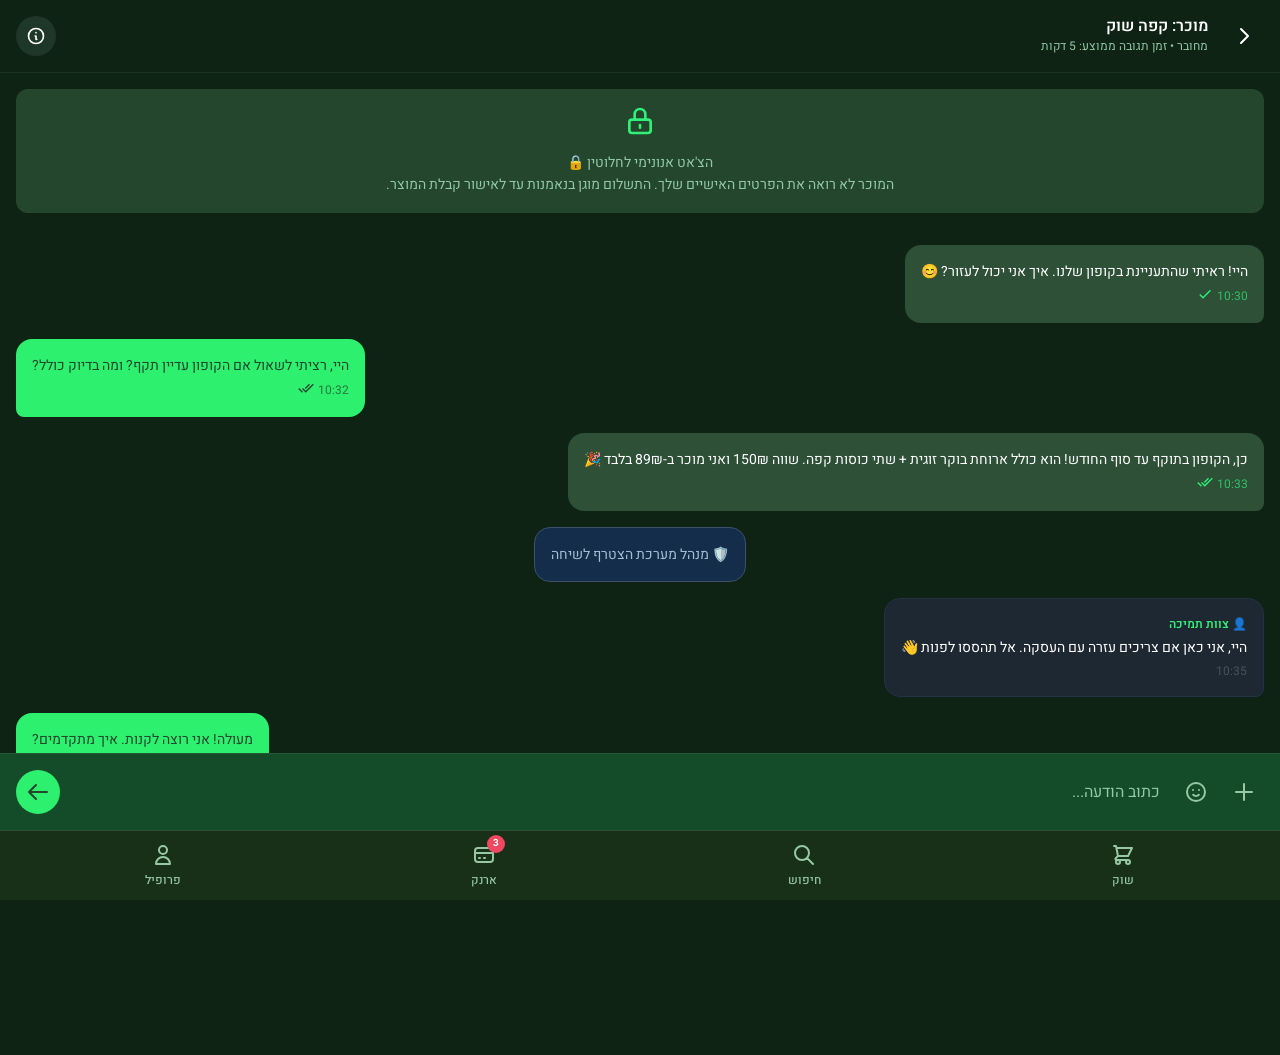
<file: webapp/chat.html>
<!DOCTYPE html>
<html lang="he" dir="rtl">
<head>
  <meta charset="UTF-8">
  <meta name="viewport" content="width=device-width, initial-scale=1.0, maximum-scale=1.0, user-scalable=no">
  <meta name="theme-color" content="#0F2314">
  <meta name="apple-mobile-web-app-capable" content="yes">
  <meta name="apple-mobile-web-app-status-bar-style" content="black-translucent">
  
  <title>צ'אט - שוק הקופונים</title>
  
  <!-- PWA Manifest -->
  <link rel="manifest" href="manifest.json">
  <link rel="apple-touch-icon" href="assets/icon-192.png">
  
  <!-- Google Fonts - Heebo for Hebrew -->
  <link rel="preconnect" href="https://fonts.googleapis.com">
  <link rel="preconnect" href="https://fonts.gstatic.com" crossorigin>
  <link href="https://fonts.googleapis.com/css2?family=Heebo:wght@300;400;500;600;700;800&display=swap" rel="stylesheet">
  
  <!-- Telegram Web App SDK -->
  <script src="https://telegram.org/js/telegram-web-app.js"></script>
  
  <!-- Styles -->
  <link rel="stylesheet" href="css/styles.css">
</head>
<body class="chat-page">
  <!-- Chat Header -->
  <header class="chat-header">
    <button class="chat-header__back" aria-label="חזור" onclick="history.back()">
      <svg xmlns="http://www.w3.org/2000/svg" fill="none" viewBox="0 0 24 24" stroke="currentColor" stroke-width="2">
        <path stroke-linecap="round" stroke-linejoin="round" d="M9 5l7 7-7 7" />
      </svg>
    </button>
    <div class="chat-header__info">
      <h1 class="chat-header__name">מוכר: קפה שוק</h1>
      <p class="chat-header__status">מחובר • זמן תגובה ממוצע: 5 דקות</p>
    </div>
    <div class="chat-header__actions">
      <button class="icon-btn" aria-label="מידע נוסף">
        <svg xmlns="http://www.w3.org/2000/svg" fill="none" viewBox="0 0 24 24" stroke="currentColor" stroke-width="2">
          <path stroke-linecap="round" stroke-linejoin="round" d="M13 16h-1v-4h-1m1-4h.01M21 12a9 9 0 11-18 0 9 9 0 0118 0z" />
        </svg>
      </button>
    </div>
  </header>
  
  <!-- Privacy Notice -->
  <div class="chat-notice">
    <div class="chat-notice__icon">
      <svg xmlns="http://www.w3.org/2000/svg" fill="none" viewBox="0 0 24 24" stroke="currentColor" stroke-width="2">
        <path stroke-linecap="round" stroke-linejoin="round" d="M12 15v2m-6 4h12a2 2 0 002-2v-6a2 2 0 00-2-2H6a2 2 0 00-2 2v6a2 2 0 002 2zm10-10V7a4 4 0 00-8 0v4h8z" />
      </svg>
    </div>
    <p class="chat-notice__text">
      הצ'אט אנונימי לחלוטין 🔒<br>
      המוכר לא רואה את הפרטים האישיים שלך. התשלום מוגן בנאמנות עד לאישור קבלת המוצר.
    </p>
  </div>
  
  <!-- Chat Messages -->
  <div class="chat-messages" id="chatMessages">
    <!-- Seller Message -->
    <div class="message message--seller">
      <div class="message__bubble">
        <p class="message__text">היי! ראיתי שהתעניינת בקופון שלנו. איך אני יכול לעזור? 😊</p>
        <div class="message__meta">
          <span class="message__time">10:30</span>
          <span class="message__status">
            <svg xmlns="http://www.w3.org/2000/svg" viewBox="0 0 24 24" fill="currentColor">
              <path d="M9 16.17L4.83 12l-1.42 1.41L9 19 21 7l-1.41-1.41L9 16.17z"/>
            </svg>
          </span>
        </div>
      </div>
    </div>
    
    <!-- Buyer Message -->
    <div class="message message--buyer">
      <div class="message__bubble">
        <p class="message__text">היי, רציתי לשאול אם הקופון עדיין תקף? ומה בדיוק כולל?</p>
        <div class="message__meta">
          <span class="message__time">10:32</span>
          <span class="message__status">
            <svg xmlns="http://www.w3.org/2000/svg" viewBox="0 0 24 24" fill="currentColor">
              <path d="M18 7l-1.41-1.41-6.34 6.34 1.41 1.41L18 7zm4.24-1.41L11.66 16.17 7.48 12l-1.41 1.41L11.66 19l12-12-1.42-1.41zM.41 13.41L6 19l1.41-1.41L1.83 12 .41 13.41z"/>
            </svg>
          </span>
        </div>
      </div>
    </div>
    
    <!-- Seller Message -->
    <div class="message message--seller">
      <div class="message__bubble">
        <p class="message__text">כן, הקופון בתוקף עד סוף החודש! הוא כולל ארוחת בוקר זוגית + שתי כוסות קפה. שווה 150₪ ואני מוכר ב-89₪ בלבד 🎉</p>
        <div class="message__meta">
          <span class="message__time">10:33</span>
          <span class="message__status">
            <svg xmlns="http://www.w3.org/2000/svg" viewBox="0 0 24 24" fill="currentColor">
              <path d="M18 7l-1.41-1.41-6.34 6.34 1.41 1.41L18 7zm4.24-1.41L11.66 16.17 7.48 12l-1.41 1.41L11.66 19l12-12-1.42-1.41zM.41 13.41L6 19l1.41-1.41L1.83 12 .41 13.41z"/>
            </svg>
          </span>
        </div>
      </div>
    </div>
    
    <!-- System Message -->
    <div class="message message--system">
      <div class="message__bubble">
        <p class="message__text">🛡️ מנהל מערכת הצטרף לשיחה</p>
      </div>
    </div>
    
    <!-- Admin Message -->
    <div class="message message--admin">
      <div class="message__bubble">
        <p class="message__label">👤 צוות תמיכה</p>
        <p class="message__text">היי, אני כאן אם צריכים עזרה עם העסקה. אל תהססו לפנות 👋</p>
        <div class="message__meta">
          <span class="message__time">10:35</span>
        </div>
      </div>
    </div>
    
    <!-- Buyer Message -->
    <div class="message message--buyer">
      <div class="message__bubble">
        <p class="message__text">מעולה! אני רוצה לקנות. איך מתקדמים?</p>
        <div class="message__meta">
          <span class="message__time">10:36</span>
          <span class="message__status">
            <svg xmlns="http://www.w3.org/2000/svg" viewBox="0 0 24 24" fill="currentColor">
              <path d="M18 7l-1.41-1.41-6.34 6.34 1.41 1.41L18 7zm4.24-1.41L11.66 16.17 7.48 12l-1.41 1.41L11.66 19l12-12-1.42-1.41zM.41 13.41L6 19l1.41-1.41L1.83 12 .41 13.41z"/>
            </svg>
          </span>
        </div>
      </div>
    </div>
    
    <!-- Seller Message -->
    <div class="message message--seller">
      <div class="message__bubble">
        <p class="message__text">פשוט לחץ על כפתור "קנה עכשיו" למטה והתשלום יעבור לנאמנות. ברגע שתאשר שקיבלת את הקופון, הכסף יועבר אליי. ככה שניהם מוגנים! ✅</p>
        <div class="message__meta">
          <span class="message__time">10:37</span>
          <span class="message__status">
            <svg xmlns="http://www.w3.org/2000/svg" viewBox="0 0 24 24" fill="currentColor">
              <path d="M9 16.17L4.83 12l-1.42 1.41L9 19 21 7l-1.41-1.41L9 16.17z"/>
            </svg>
          </span>
        </div>
      </div>
    </div>
  </div>
  
  <!-- Chat Input -->
  <div class="chat-input-container">
    <button class="chat-input__btn" aria-label="העלאת קובץ">
      <svg xmlns="http://www.w3.org/2000/svg" fill="none" viewBox="0 0 24 24" stroke="currentColor" stroke-width="2">
        <path stroke-linecap="round" stroke-linejoin="round" d="M12 4v16m8-8H4" />
      </svg>
    </button>
    <button class="chat-input__btn" aria-label="אימוג'י">
      <svg xmlns="http://www.w3.org/2000/svg" fill="none" viewBox="0 0 24 24" stroke="currentColor" stroke-width="2">
        <path stroke-linecap="round" stroke-linejoin="round" d="M14.828 14.828a4 4 0 01-5.656 0M9 10h.01M15 10h.01M21 12a9 9 0 11-18 0 9 9 0 0118 0z" />
      </svg>
    </button>
    <input 
      type="text" 
      class="chat-input__field" 
      placeholder="כתוב הודעה..." 
      id="messageInput"
    >
    <button class="chat-input__send" aria-label="שלח" id="sendBtn">
      <svg xmlns="http://www.w3.org/2000/svg" fill="none" viewBox="0 0 24 24" stroke="currentColor" stroke-width="2">
        <path stroke-linecap="round" stroke-linejoin="round" d="M14 5l7 7m0 0l-7 7m7-7H3" />
      </svg>
    </button>
  </div>
  
  <!-- Bottom Navigation -->
  <nav class="bottom-nav">
    <a href="index.html" class="nav-item">
      <svg xmlns="http://www.w3.org/2000/svg" fill="none" viewBox="0 0 24 24" stroke="currentColor" stroke-width="2">
        <path stroke-linecap="round" stroke-linejoin="round" d="M3 3h2l.4 2M7 13h10l4-8H5.4M7 13L5.4 5M7 13l-2.293 2.293c-.63.63-.184 1.707.707 1.707H17m0 0a2 2 0 100 4 2 2 0 000-4zm-8 2a2 2 0 11-4 0 2 2 0 014 0z" />
      </svg>
      <span class="nav-item__label">שוק</span>
    </a>
    <a href="#search" class="nav-item">
      <svg xmlns="http://www.w3.org/2000/svg" fill="none" viewBox="0 0 24 24" stroke="currentColor" stroke-width="2">
        <path stroke-linecap="round" stroke-linejoin="round" d="M21 21l-6-6m2-5a7 7 0 11-14 0 7 7 0 0114 0z" />
      </svg>
      <span class="nav-item__label">חיפוש</span>
    </a>
    <a href="#wallet" class="nav-item">
      <svg xmlns="http://www.w3.org/2000/svg" fill="none" viewBox="0 0 24 24" stroke="currentColor" stroke-width="2">
        <path stroke-linecap="round" stroke-linejoin="round" d="M3 10h18M7 15h1m4 0h1m-7 4h12a3 3 0 003-3V8a3 3 0 00-3-3H6a3 3 0 00-3 3v8a3 3 0 003 3z" />
      </svg>
      <span class="nav-item__label">ארנק</span>
      <span class="nav-item__badge">3</span>
    </a>
    <a href="#profile" class="nav-item">
      <svg xmlns="http://www.w3.org/2000/svg" fill="none" viewBox="0 0 24 24" stroke="currentColor" stroke-width="2">
        <path stroke-linecap="round" stroke-linejoin="round" d="M16 7a4 4 0 11-8 0 4 4 0 018 0zM12 14a7 7 0 00-7 7h14a7 7 0 00-7-7z" />
      </svg>
      <span class="nav-item__label">פרופיל</span>
    </a>
  </nav>
  
  <!-- JavaScript -->
  <script src="js/chat.js"></script>
</body>
</html>
</file>
<file: webapp/css/styles.css>
/* ===========================================
   COUPON MARKETPLACE - DESIGN SYSTEM
   =========================================== */

/* CSS Variables - Color Palette */
:root {
  /* Main Background Colors */
  --bg-main: #183018;
  --bg-card: #1E3728;
  --bg-chat: #0F2314;
  
  /* Primary Colors */
  --primary: #30F078;
  --primary-dark: #28C864;
  
  /* Accent Colors */
  --accent-red: #F04860;
  --accent-red-dark: #D03850;
  
  /* Text Colors */
  --text-white: #FFFFFF;
  --text-muted: #91C8A5;
  --text-grey: #787878;
  --text-dark: #23462D;
  
  /* Tab Colors */
  --tab-active-bg: #30F078;
  --tab-inactive-bg: rgba(30, 55, 40, 0.8);
  --tab-inactive-text: #FFFFFF;
  
  /* Chat Colors */
  --chat-header-bg: #23462D;
  --chat-seller-bg: #2D5037;
  --chat-buyer-bg: #2DF06E;
  --chat-buyer-text: #23462D;
  --chat-system-bg: #142D4B;
  --chat-system-text: #A5BED7;
  --chat-system-border: #3C5069;
  --chat-admin-bg: #1E2832;
  --chat-admin-border: #233246;
  --chat-admin-time: #5A646E;
  --chat-input-bg: #144B28;
  --chat-icon: #96C8A5;
  --chat-send-bg: #2DF06E;
  
  /* Typography */
  --font-family: 'Heebo', 'Segoe UI', Tahoma, sans-serif;
  --font-size-xs: 0.75rem;
  --font-size-sm: 0.875rem;
  --font-size-base: 1rem;
  --font-size-lg: 1.125rem;
  --font-size-xl: 1.25rem;
  --font-size-2xl: 1.5rem;
  
  /* Spacing */
  --spacing-xs: 0.25rem;
  --spacing-sm: 0.5rem;
  --spacing-md: 1rem;
  --spacing-lg: 1.5rem;
  --spacing-xl: 2rem;
  
  /* Border Radius */
  --radius-sm: 8px;
  --radius-md: 12px;
  --radius-lg: 16px;
  --radius-xl: 24px;
  --radius-full: 9999px;
  
  /* Shadows */
  --shadow-sm: 0 2px 4px rgba(0, 0, 0, 0.2);
  --shadow-md: 0 4px 8px rgba(0, 0, 0, 0.3);
  --shadow-lg: 0 8px 16px rgba(0, 0, 0, 0.4);
  
  /* Transitions */
  --transition-fast: 0.15s ease;
  --transition-normal: 0.25s ease;
  --transition-slow: 0.4s ease;
  
  /* Bottom Navigation Height */
  --nav-height: 70px;
  --safe-area-bottom: env(safe-area-inset-bottom, 0px);
}

/* ===========================================
   RESET & BASE STYLES
   =========================================== */

* {
  margin: 0;
  padding: 0;
  box-sizing: border-box;
}

html {
  font-size: 16px;
  -webkit-tap-highlight-color: transparent;
}

body {
  font-family: var(--font-family);
  background-color: var(--bg-main);
  color: var(--text-white);
  line-height: 1.5;
  min-height: 100vh;
  direction: rtl;
  overflow-x: hidden;
  padding-bottom: calc(var(--nav-height) + var(--safe-area-bottom));
}

a {
  text-decoration: none;
  color: inherit;
}

button {
  font-family: inherit;
  cursor: pointer;
  border: none;
  outline: none;
}

img {
  max-width: 100%;
  height: auto;
}

/* ===========================================
   TYPOGRAPHY
   =========================================== */

h1, h2, h3, h4, h5, h6 {
  font-weight: 700;
  line-height: 1.2;
}

h1 { font-size: var(--font-size-2xl); }
h2 { font-size: var(--font-size-xl); }
h3 { font-size: var(--font-size-lg); }

.text-primary { color: var(--primary); }
.text-muted { color: var(--text-muted); }
.text-grey { color: var(--text-grey); }

/* ===========================================
   HEADER
   =========================================== */

.header {
  position: sticky;
  top: 0;
  z-index: 100;
  background: linear-gradient(180deg, var(--bg-main) 0%, var(--bg-main) 80%, transparent 100%);
  padding: var(--spacing-md) var(--spacing-md) var(--spacing-lg);
}

.header-top {
  display: flex;
  justify-content: space-between;
  align-items: center;
  margin-bottom: var(--spacing-md);
}

.header-title {
  font-size: var(--font-size-xl);
  font-weight: 700;
}

.header-actions {
  display: flex;
  gap: var(--spacing-sm);
}

.icon-btn {
  width: 40px;
  height: 40px;
  border-radius: var(--radius-full);
  background: var(--bg-card);
  display: flex;
  align-items: center;
  justify-content: center;
  color: var(--text-white);
  transition: all var(--transition-fast);
}

.icon-btn:hover {
  background: var(--primary);
  color: var(--text-dark);
}

.icon-btn svg {
  width: 20px;
  height: 20px;
}

/* ===========================================
   TABS / CATEGORY NAVIGATION
   =========================================== */

.tabs-container {
  display: flex;
  gap: var(--spacing-sm);
  overflow-x: auto;
  padding: var(--spacing-xs) 0;
  scrollbar-width: none;
  -ms-overflow-style: none;
}

.tabs-container::-webkit-scrollbar {
  display: none;
}

.tab {
  flex-shrink: 0;
  padding: var(--spacing-sm) var(--spacing-lg);
  border-radius: var(--radius-full);
  font-size: var(--font-size-sm);
  font-weight: 600;
  transition: all var(--transition-fast);
  white-space: nowrap;
}

.tab--inactive {
  background: var(--tab-inactive-bg);
  color: var(--tab-inactive-text);
  backdrop-filter: blur(10px);
  -webkit-backdrop-filter: blur(10px);
}

.tab--inactive:hover {
  background: rgba(48, 240, 120, 0.2);
}

.tab--active {
  background: var(--tab-active-bg);
  color: var(--text-dark);
}

/* ===========================================
   FILTER BUTTONS
   =========================================== */

.filters {
  display: flex;
  gap: var(--spacing-sm);
  padding: var(--spacing-md) var(--spacing-md);
  overflow-x: auto;
  scrollbar-width: none;
}

.filters::-webkit-scrollbar {
  display: none;
}

.filter-btn {
  flex-shrink: 0;
  display: flex;
  align-items: center;
  gap: var(--spacing-xs);
  padding: var(--spacing-sm) var(--spacing-md);
  border-radius: var(--radius-full);
  font-size: var(--font-size-sm);
  font-weight: 500;
  transition: all var(--transition-fast);
}

.filter-btn--default {
  background: var(--bg-card);
  color: var(--text-white);
}

.filter-btn--default:hover {
  background: rgba(48, 240, 120, 0.2);
}

.filter-btn--sale {
  background: var(--accent-red);
  color: var(--text-white);
}

.filter-btn--sale:hover {
  background: var(--accent-red-dark);
}

.filter-btn svg {
  width: 16px;
  height: 16px;
}

/* ===========================================
   PRODUCT GRID
   =========================================== */

.product-grid {
  display: grid;
  grid-template-columns: repeat(2, 1fr);
  gap: var(--spacing-md);
  padding: var(--spacing-md);
}

@media (min-width: 480px) {
  .product-grid {
    grid-template-columns: repeat(2, 1fr);
  }
}

@media (min-width: 768px) {
  .product-grid {
    grid-template-columns: repeat(3, 1fr);
  }
}

@media (min-width: 1024px) {
  .product-grid {
    grid-template-columns: repeat(4, 1fr);
  }
}

/* ===========================================
   PRODUCT CARD
   =========================================== */

.product-card {
  background: var(--bg-card);
  border-radius: var(--radius-lg);
  overflow: hidden;
  transition: transform var(--transition-normal), box-shadow var(--transition-normal);
}

.product-card:hover {
  transform: translateY(-4px);
  box-shadow: var(--shadow-lg);
}

.product-card__image-container {
  position: relative;
  aspect-ratio: 1;
  overflow: hidden;
  background: rgba(0, 0, 0, 0.2);
}

.product-card__image {
  width: 100%;
  height: 100%;
  object-fit: cover;
  transition: transform var(--transition-slow);
}

.product-card:hover .product-card__image {
  transform: scale(1.05);
}

.product-card__badge {
  position: absolute;
  top: var(--spacing-sm);
  right: var(--spacing-sm);
  background: var(--accent-red);
  color: var(--text-white);
  padding: var(--spacing-xs) var(--spacing-sm);
  border-radius: var(--radius-sm);
  font-size: var(--font-size-xs);
  font-weight: 700;
}

.product-card__favorite {
  position: absolute;
  top: var(--spacing-sm);
  left: var(--spacing-sm);
  width: 36px;
  height: 36px;
  border-radius: var(--radius-full);
  background: rgba(0, 0, 0, 0.4);
  backdrop-filter: blur(4px);
  display: flex;
  align-items: center;
  justify-content: center;
  transition: all var(--transition-fast);
}

.product-card__favorite svg {
  width: 20px;
  height: 20px;
  color: var(--text-white);
  transition: all var(--transition-fast);
}

.product-card__favorite--active svg,
.product-card__favorite:hover svg {
  color: var(--accent-red);
  fill: var(--accent-red);
}

.product-card__content {
  padding: var(--spacing-md);
}

.product-card__name {
  font-size: var(--font-size-sm);
  font-weight: 600;
  color: var(--text-white);
  margin-bottom: var(--spacing-xs);
  display: -webkit-box;
  -webkit-line-clamp: 2;
  -webkit-box-orient: vertical;
  overflow: hidden;
}

.product-card__business {
  font-size: var(--font-size-xs);
  color: var(--text-muted);
  margin-bottom: var(--spacing-sm);
}

.product-card__price-container {
  display: flex;
  align-items: center;
  gap: var(--spacing-sm);
  flex-wrap: wrap;
}

.product-card__price {
  font-size: var(--font-size-lg);
  font-weight: 700;
  color: var(--primary);
}

.product-card__price-original {
  font-size: var(--font-size-sm);
  color: var(--text-grey);
  text-decoration: line-through;
}

.product-card__rating {
  display: flex;
  align-items: center;
  gap: var(--spacing-xs);
  margin-top: var(--spacing-sm);
}

.product-card__rating svg {
  width: 14px;
  height: 14px;
  color: #FFD700;
  fill: #FFD700;
}

.product-card__rating-text {
  font-size: var(--font-size-xs);
  color: var(--text-muted);
}

/* ===========================================
   BOTTOM NAVIGATION
   =========================================== */

.bottom-nav {
  position: fixed;
  bottom: 0;
  left: 0;
  right: 0;
  height: var(--nav-height);
  background: var(--bg-main);
  border-top: 1px solid rgba(150, 200, 165, 0.2);
  display: flex;
  justify-content: space-around;
  align-items: center;
  padding-bottom: var(--safe-area-bottom);
  z-index: 1000;
}

.nav-item {
  display: flex;
  flex-direction: column;
  align-items: center;
  gap: var(--spacing-xs);
  padding: var(--spacing-sm) var(--spacing-md);
  color: var(--chat-icon);
  transition: all var(--transition-fast);
  position: relative;
}

.nav-item svg {
  width: 24px;
  height: 24px;
}

.nav-item__label {
  font-size: var(--font-size-xs);
  font-weight: 500;
}

.nav-item--active {
  color: var(--primary);
}

.nav-item--active::before {
  content: '';
  position: absolute;
  top: 0;
  left: 50%;
  transform: translateX(-50%);
  width: 24px;
  height: 3px;
  background: var(--primary);
  border-radius: 0 0 var(--radius-sm) var(--radius-sm);
}

.nav-item__badge {
  position: absolute;
  top: 0;
  right: 8px;
  min-width: 18px;
  height: 18px;
  background: var(--accent-red);
  color: var(--text-white);
  font-size: 10px;
  font-weight: 700;
  border-radius: var(--radius-full);
  display: flex;
  align-items: center;
  justify-content: center;
  padding: 0 4px;
}

/* ===========================================
   CHAT PAGE STYLES
   =========================================== */

.chat-page {
  background: var(--bg-chat);
  min-height: 100vh;
  display: flex;
  flex-direction: column;
}

.chat-header {
  position: sticky;
  top: 0;
  z-index: 100;
  background: var(--bg-chat);
  padding: var(--spacing-md);
  display: flex;
  align-items: center;
  gap: var(--spacing-md);
  border-bottom: 1px solid rgba(150, 200, 165, 0.1);
}

.chat-header__back {
  width: 40px;
  height: 40px;
  border-radius: var(--radius-full);
  background: transparent;
  display: flex;
  align-items: center;
  justify-content: center;
  color: var(--text-white);
  transition: all var(--transition-fast);
}

.chat-header__back:hover {
  background: rgba(48, 240, 120, 0.2);
}

.chat-header__back svg {
  width: 24px;
  height: 24px;
}

.chat-header__info {
  flex: 1;
}

.chat-header__name {
  font-size: var(--font-size-base);
  font-weight: 600;
  color: var(--text-white);
}

.chat-header__status {
  font-size: var(--font-size-xs);
  color: var(--text-muted);
}

.chat-header__actions {
  display: flex;
  gap: var(--spacing-sm);
}

/* Chat Notice Banner */
.chat-notice {
  background: var(--chat-header-bg);
  padding: var(--spacing-md);
  margin: var(--spacing-md);
  border-radius: var(--radius-md);
  text-align: center;
}

.chat-notice__text {
  font-size: var(--font-size-sm);
  color: var(--text-muted);
  line-height: 1.6;
}

.chat-notice__icon {
  margin-bottom: var(--spacing-sm);
  color: var(--primary);
}

.chat-notice__icon svg {
  width: 32px;
  height: 32px;
}

/* Chat Messages Container */
.chat-messages {
  flex: 1;
  padding: var(--spacing-md);
  padding-bottom: 100px;
  display: flex;
  flex-direction: column;
  gap: var(--spacing-md);
  overflow-y: auto;
}

/* Message Bubbles */
.message {
  max-width: 80%;
  display: flex;
  flex-direction: column;
}

.message__bubble {
  padding: var(--spacing-md);
  border-radius: var(--radius-lg);
  position: relative;
}

.message__text {
  font-size: var(--font-size-sm);
  line-height: 1.5;
  word-wrap: break-word;
}

.message__meta {
  display: flex;
  align-items: center;
  gap: var(--spacing-xs);
  margin-top: var(--spacing-xs);
  font-size: var(--font-size-xs);
}

.message__time {
  opacity: 0.7;
}

.message__status svg {
  width: 16px;
  height: 16px;
}

/* Seller Message */
.message--seller {
  align-self: flex-start;
}

.message--seller .message__bubble {
  background: var(--chat-seller-bg);
  border-bottom-right-radius: var(--radius-sm);
}

.message--seller .message__text {
  color: var(--text-white);
}

.message--seller .message__meta {
  color: var(--primary);
}

/* Buyer Message */
.message--buyer {
  align-self: flex-end;
}

.message--buyer .message__bubble {
  background: var(--chat-buyer-bg);
  border-bottom-left-radius: var(--radius-sm);
}

.message--buyer .message__text {
  color: var(--chat-buyer-text);
}

.message--buyer .message__meta {
  color: var(--text-dark);
}

/* System Message */
.message--system {
  align-self: center;
  max-width: 90%;
}

.message--system .message__bubble {
  background: var(--chat-system-bg);
  border: 1px solid var(--chat-system-border);
  text-align: center;
}

.message--system .message__text {
  color: var(--chat-system-text);
}

/* Admin Message */
.message--admin {
  align-self: flex-start;
}

.message--admin .message__bubble {
  background: var(--chat-admin-bg);
  border: 1px solid var(--chat-admin-border);
  border-bottom-right-radius: var(--radius-sm);
}

.message--admin .message__text {
  color: var(--text-white);
}

.message--admin .message__meta {
  color: var(--chat-admin-time);
}

.message--admin .message__label {
  font-size: var(--font-size-xs);
  color: var(--primary);
  font-weight: 600;
  margin-bottom: var(--spacing-xs);
}

/* Chat Input */
.chat-input-container {
  position: fixed;
  bottom: var(--nav-height);
  left: 0;
  right: 0;
  background: var(--chat-input-bg);
  padding: var(--spacing-md);
  display: flex;
  align-items: center;
  gap: var(--spacing-sm);
  border-top: 1px solid rgba(150, 200, 165, 0.1);
}

.chat-input__btn {
  width: 40px;
  height: 40px;
  border-radius: var(--radius-full);
  background: transparent;
  display: flex;
  align-items: center;
  justify-content: center;
  color: var(--chat-icon);
  transition: all var(--transition-fast);
  flex-shrink: 0;
}

.chat-input__btn:hover {
  background: rgba(150, 200, 165, 0.2);
}

.chat-input__btn svg {
  width: 24px;
  height: 24px;
}

.chat-input__field {
  flex: 1;
  background: transparent;
  border: none;
  outline: none;
  color: var(--text-white);
  font-size: var(--font-size-base);
  font-family: inherit;
  padding: var(--spacing-sm);
}

.chat-input__field::placeholder {
  color: var(--text-muted);
}

.chat-input__send {
  width: 44px;
  height: 44px;
  border-radius: var(--radius-full);
  background: var(--chat-send-bg);
  display: flex;
  align-items: center;
  justify-content: center;
  color: var(--text-dark);
  transition: all var(--transition-fast);
  flex-shrink: 0;
}

.chat-input__send:hover {
  transform: scale(1.05);
  box-shadow: 0 0 20px rgba(45, 240, 110, 0.4);
}

.chat-input__send svg {
  width: 24px;
  height: 24px;
  transform: rotate(180deg);
}

/* ===========================================
   UTILITY CLASSES
   =========================================== */

.visually-hidden {
  position: absolute;
  width: 1px;
  height: 1px;
  padding: 0;
  margin: -1px;
  overflow: hidden;
  clip: rect(0, 0, 0, 0);
  white-space: nowrap;
  border: 0;
}

.container {
  max-width: 1200px;
  margin: 0 auto;
  padding: 0 var(--spacing-md);
}

/* ===========================================
   ANIMATIONS
   =========================================== */

@keyframes fadeIn {
  from {
    opacity: 0;
    transform: translateY(10px);
  }
  to {
    opacity: 1;
    transform: translateY(0);
  }
}

@keyframes slideUp {
  from {
    opacity: 0;
    transform: translateY(20px);
  }
  to {
    opacity: 1;
    transform: translateY(0);
  }
}

@keyframes pulse {
  0%, 100% {
    transform: scale(1);
  }
  50% {
    transform: scale(1.05);
  }
}

.animate-fade-in {
  animation: fadeIn var(--transition-normal) ease forwards;
}

.animate-slide-up {
  animation: slideUp var(--transition-normal) ease forwards;
}

.product-card {
  animation: fadeIn 0.4s ease forwards;
}

.product-card:nth-child(1) { animation-delay: 0.05s; }
.product-card:nth-child(2) { animation-delay: 0.1s; }
.product-card:nth-child(3) { animation-delay: 0.15s; }
.product-card:nth-child(4) { animation-delay: 0.2s; }
.product-card:nth-child(5) { animation-delay: 0.25s; }
.product-card:nth-child(6) { animation-delay: 0.3s; }

.message {
  animation: slideUp 0.3s ease forwards;
}

/* ===========================================
   LOADING STATES
   =========================================== */

.skeleton {
  background: linear-gradient(
    90deg,
    var(--bg-card) 0%,
    rgba(48, 240, 120, 0.1) 50%,
    var(--bg-card) 100%
  );
  background-size: 200% 100%;
  animation: shimmer 1.5s infinite;
  border-radius: var(--radius-md);
}

@keyframes shimmer {
  0% {
    background-position: 200% 0;
  }
  100% {
    background-position: -200% 0;
  }
}

.skeleton--image {
  aspect-ratio: 1;
}

.skeleton--text {
  height: 16px;
  margin-bottom: var(--spacing-xs);
}

.skeleton--text-sm {
  height: 12px;
  width: 60%;
}

/* ===========================================
   EMPTY STATES
   =========================================== */

.empty-state {
  display: flex;
  flex-direction: column;
  align-items: center;
  justify-content: center;
  padding: var(--spacing-xl) var(--spacing-md);
  text-align: center;
  min-height: 300px;
}

.empty-state__icon {
  width: 80px;
  height: 80px;
  margin-bottom: var(--spacing-lg);
  color: var(--text-muted);
  opacity: 0.5;
}

.empty-state__title {
  font-size: var(--font-size-lg);
  font-weight: 600;
  color: var(--text-white);
  margin-bottom: var(--spacing-sm);
}

.empty-state__text {
  font-size: var(--font-size-sm);
  color: var(--text-muted);
  max-width: 300px;
}

/* ===========================================
   BUTTONS
   =========================================== */

.btn {
  display: inline-flex;
  align-items: center;
  justify-content: center;
  gap: var(--spacing-sm);
  padding: var(--spacing-md) var(--spacing-lg);
  border-radius: var(--radius-full);
  font-size: var(--font-size-sm);
  font-weight: 600;
  transition: all var(--transition-fast);
}

.btn--primary {
  background: var(--primary);
  color: var(--text-dark);
}

.btn--primary:hover {
  background: var(--primary-dark);
  transform: translateY(-2px);
  box-shadow: var(--shadow-md);
}

.btn--secondary {
  background: var(--bg-card);
  color: var(--text-white);
}

.btn--secondary:hover {
  background: rgba(48, 240, 120, 0.2);
}

.btn--danger {
  background: var(--accent-red);
  color: var(--text-white);
}

.btn--danger:hover {
  background: var(--accent-red-dark);
}

/* ===========================================
   SEARCH BAR (for search page)
   =========================================== */

.search-bar {
  display: flex;
  align-items: center;
  gap: var(--spacing-sm);
  background: var(--bg-card);
  border-radius: var(--radius-full);
  padding: var(--spacing-sm) var(--spacing-md);
  margin: var(--spacing-md);
}

.search-bar__icon {
  color: var(--text-muted);
  flex-shrink: 0;
}

.search-bar__icon svg {
  width: 20px;
  height: 20px;
}

.search-bar__input {
  flex: 1;
  background: transparent;
  border: none;
  outline: none;
  color: var(--text-white);
  font-size: var(--font-size-base);
  font-family: inherit;
}

.search-bar__input::placeholder {
  color: var(--text-muted);
}

/* ===========================================
   SCROLLBAR STYLING
   =========================================== */

::-webkit-scrollbar {
  width: 6px;
  height: 6px;
}

::-webkit-scrollbar-track {
  background: transparent;
}

::-webkit-scrollbar-thumb {
  background: rgba(150, 200, 165, 0.3);
  border-radius: var(--radius-full);
}

::-webkit-scrollbar-thumb:hover {
  background: rgba(150, 200, 165, 0.5);
}
</file>
